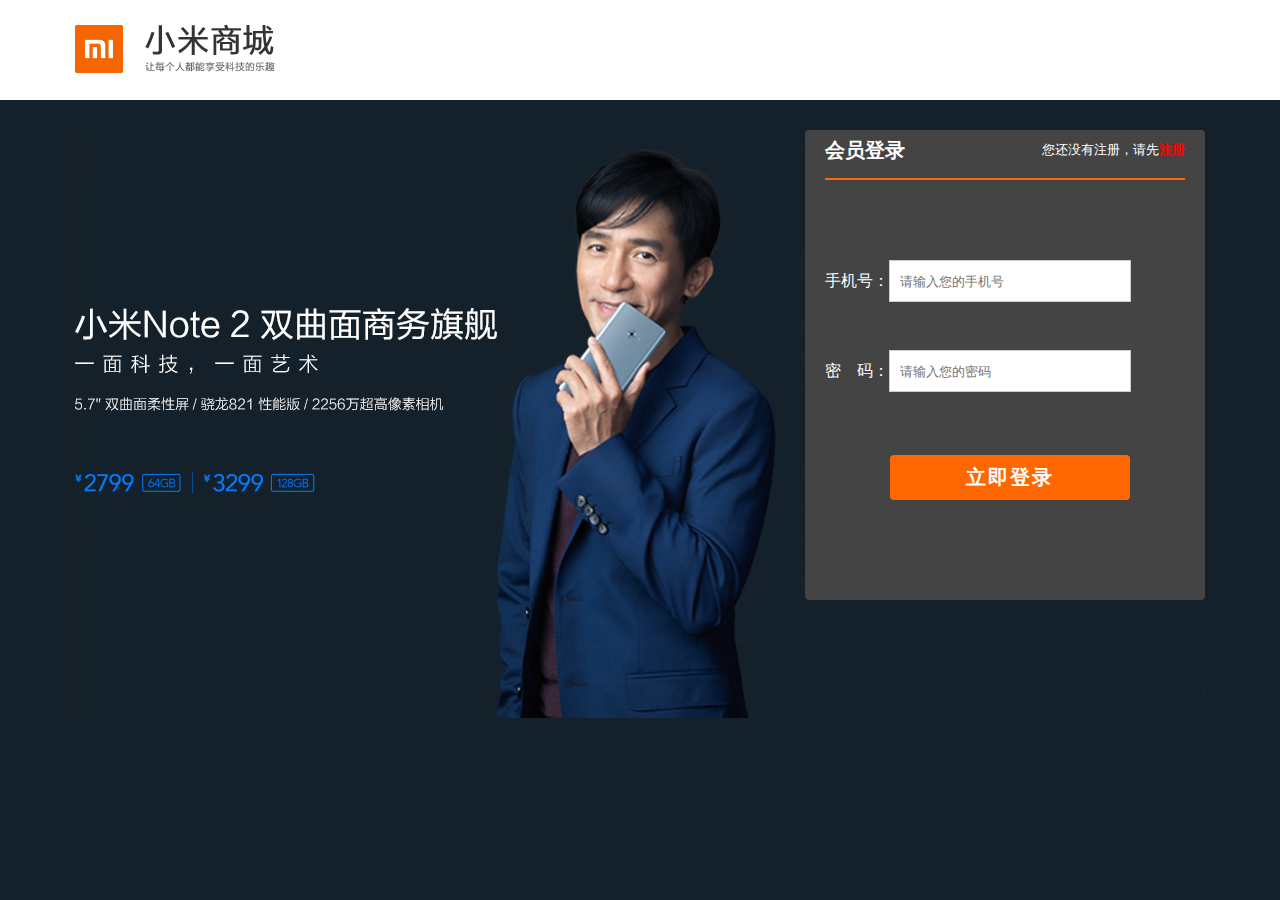
<file: web/login.html>
<!DOCTYPE html>
<html>

<head>
<meta charset="UTF-8">
<title></title>
<link rel="stylesheet" type="text/css" href="css/login.css" />
</head>
<style>
p {
	display: inline-block;
}

.fouse1 {
	border: 1px dashed yellow;
	font-family: "楷体";
	color: red;
}
input{
	margin-top:45px;
}
</style>

<body>
	<div id="app">
		<div class="top center" >
			<div class="logo center" >
				<img src="image/mistore_logo.png" />
			</div>
			<div class="form center">
				<div class="login">
					<div class="login_center">
						<div class="login_top">
							<div class="left fl">会员登录</div>
							<div class="right fr">您还没有注册，请先<a href="register.html">注册</a></div>
							<div class="clear"></div>
							<div class="xian center"></div>
						</div>
						<div class="login_main center" >
						<span style=" margin-left:120px;color:red"><b>{{msg}}</b></span>
							<div class="username">
							
								手机号：<input type="text" class="shurukuang" id="name"
									placeholder="请输入您的手机号" onfocus="fouse1(this,'this')"
									onblur="blur1(this,'this')" v-model="info.telephone"
									style="margin-top:0px;">
								<p></p>
							</div>
							<div class="username">
								密&nbsp;&nbsp;&nbsp;&nbsp;码：<input type="password" id="pwd1"
									v-model="info.password" class="shurukuang"
									placeholder="请输入您的密码" style="margin-top:15px"/>
								<p></p>
							</div>
							<input type="button" value="立即登录" class="submit" onclick="check()"
								   @click="login" style="margin-left:65px"/>
						</div>
					</div>
				</div>
			</div>
		</div>
	</div>
	<script>
		function check() {
			var name = document.getElementById("name");
			if (name.value == '') {
				alert('姓名不能为空');
				name.focus();
				return false;
			}

			var pwd1 = document.getElementById('pwd1');
			if (pwd1.value == '') {
				alert('密码不能为空');
				pwd1.focus();
				return false;
			} else {
				var vpwd = /^[A-Za-z0-9]+$/;
				if (!vpwd.test(pwd1.value)) {
					alert('密码错误，密码由数字和字母组成');
					pwd1.focus();
					return false;
				}
			}
			return true;
		}
	</script>
	<script type="text/javascript" src="js/vue.js"></script>
	<script type="text/javascript" src="js/jq.js"></script>
	<script type="text/javascript">
		var app = new Vue({
			el : "#app",
			data : {
				info : {},
				msg:null
			},
			methods : {
				login : function() {

					/* 获取用户的登录信息  */
					$.post("user?m=login", app.info, function(back) {
						if (back.code == 20008) {
							app.msg = back.msg;
						} else if (back.code == 20009) {
							window.location.href = "index.html";
						}
					});
				}
			}
		});
	</script>
</body>

</html>
</file>
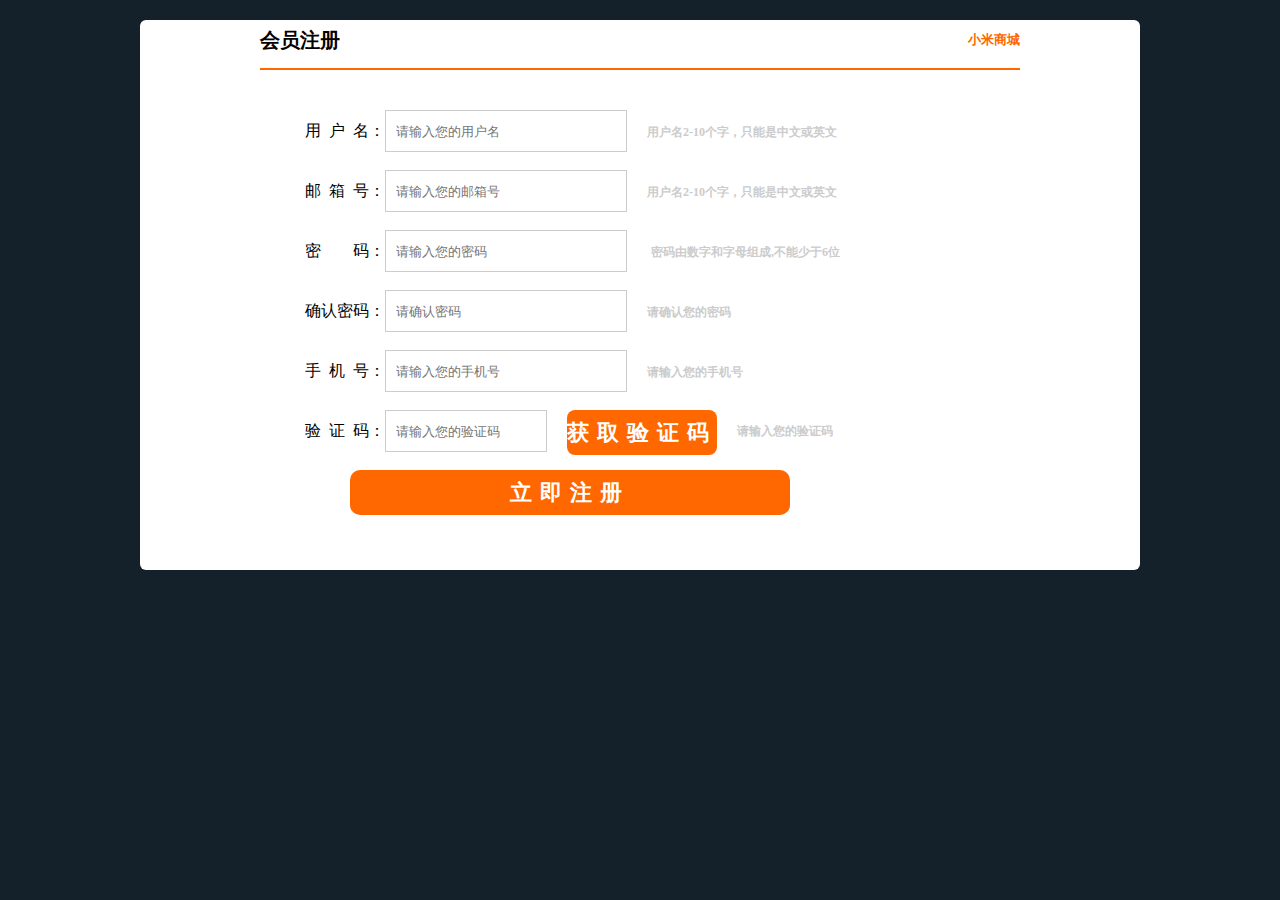
<file: web/register.html>
<!DOCTYPE html>
<html>

<head>
<meta charset="UTF-8">
<title>会员注册</title>
<link rel="stylesheet" href="css/login.css" />
</head>

<body>

	<div id="app">
		<div class="regist">
			<div class="regist_center">
				<div class="regist_top">
					<div class="left fl">会员注册</div>
					<div class="right fr">
						<a href="index.html">小米商城</a>
					</div>
					<div class="clear"></div>
					<div class="xian center"></div>
				</div>

				<div class="regist_main">

					<div class="username">
						用&nbsp;&nbsp;户&nbsp;&nbsp;名：<input type="text" class="shurukuang"
							placeholder="请输入您的用户名" id="name" v-model="info.nikename"
							onblur="user()"><span>用户名2-10个字，只能是中文或英文</span>
					</div>

					<div class="username">
						邮&nbsp;&nbsp;箱&nbsp;&nbsp;号：<input type="text" class="shurukuang"
							placeholder="请输入您的邮箱号" v-model="info.email" id="email"
							onblur="emial()"><span>用户名2-10个字，只能是中文或英文</span>
					</div>
					<div class="username">
						密&nbsp;&nbsp;&nbsp;&nbsp;&nbsp;&nbsp;&nbsp;&nbsp;码：<input
							type="password" id="pwd1" v-model="info.password"
							class="shurukuang" placeholder="请输入您的密码" onblur="password()">
						<span>密码由数字和字母组成,不能少于6位</span>
					</div>
					<div class="username">
						确认密码：<input type="password" class="shurukuang" id="pwd2"
							placeholder="请确认密码" onblur="pwd2()"><span>请确认您的密码</span>
					</div>
					<div class="username">
						手&nbsp;&nbsp;机&nbsp;&nbsp;号：<input type="text" class="shurukuang"
							id="phone" v-model="info.telephone" placeholder="请输入您的手机号"
							onblur="phone()" /><span>请输入您的手机号</span>
					</div>
					<div class="username">
						<div class="left fl">
							验&nbsp;&nbsp;证&nbsp;&nbsp;码：<input type="text" id="code"
								v-model="info.code" class="yanzhengma" placeholder="请输入您的验证码"
								style="width: 140px;" onblur="yanzhenma()">
						</div>
						<span>请输入您的验证码</span>
						<div class="right fl">
							<input type="button" @click="sendCode" value="获取验证码"
								class="submit"
								style="width: 150px; border-radius: 8px; margin-left: 0px;"
								click="phone()" />
						</div>

					</div>
					<div class="login_submit">
						<input type="button" @click="reg" value="立即注册" class="submit"
							style="border-radius: 10px;" />

					</div>
				</div>
			</div>

		</div>
	</div>

	<script type="text/javascript" src="js/vue.js"></script>
	<script type="text/javascript" src="js/jq.js"></script>
	<script type="text/javascript">
		function user() {
			//用户名
			var name = document.getElementById("name");
			if (name.value == '') {
				alert('姓名不能为空');
				return false;
			} else {
				var vname = (/^[a-zA-Z\u4e00-\u9fa5]{2,10}$/);
				if (!vname.test(name.value)) {
					alert('姓名2-10个字，只能是中文或英文');
					return false;
				}
			}
			return true;
		};
		function emial() {
			//邮箱
			var email = document.getElementById('email');
			if (email.value == '') {
				alert('邮箱不能为空');
				email.focus();
				return false;
			} else {
				var vemail = /^[0-9a-zA-Z]+(?:[\_\.\-][a-z0-9\-]+)*@[a-zA-Z0-9]+(?:[-.][a-zA-Z0-9]+)*\.[a-zA-Z]+$/i;
				if (!vemail.test(email.value)) {
					alert('邮箱格式错误');
					email.focus();
					return false;
				}
			}
			return true;
		};
		function password() {
			//密码
			var pwd1 = document.getElementById('pwd1');
			if (pwd1.value == '') {
				alert('密码不能为空');
				return false;
			} else {
				var vpwd = /^[A-Za-z0-9]+$/;
				if (!vpwd.test(pwd1.value)) {
					alert('密码错误，密码由数字和字母组成');
					return false;
				} else {
					if (pwd1.value.length < 6) {
						alert('密码不能少于6位');
						return false;
					}
				}
			}
			return true;
		};
		function pwd2() {
			//验证密码
			var pwd1 = document.getElementById('pwd1');
			var pwd2 = document.getElementById('pwd2');
			if (!(pwd2.value == pwd1.value)) {
				alert('确认密码与第一次输入相同，请重新输入');
				return false;
			}
			return true;
		};
		function phone() {
			//电话号
			var phone = document.getElementById('phone');
			if (phone.value == '') {
				alert('电话不能为空');
				return false;
			} else {
				var phone_reg = /^13[0-9]{1}[0-9]{8}$|15[0-9]{1}[0-9]{8}$|18[0-9]{1}[0-9]{8}|17[0-9]{1}[0-9]{8}$|16[0-9]{1}[0-9]{8}/;
				var tel_reg = /^([0-9]{3,4}-)?[0-9]{7,8}$/;
				if (!phone_reg.test(phone.value) && !tel_reg.test(phone.value)) {
					alert('手机或电话号码格式不正确。如果是固定电话，必须形如(xxxx-xxxxxxxx)');
					return false;
				}
			}
			return true;
		};
		function yanzhenma() {
			//验证码
			var code = document.getElementById('code');
			if (code.value == '') {
				alert('验证码不能为空');
				return false;
			}
			return true;
		}
		//表单验证
		function check() {
			return user() && emial() && password() && pwd2() && phone()
					&& yanzhenma();
		};
	</script>

	<script type="text/javascript">
		var app = new Vue(
				{
					el : "#app",
					data : {
						info : {}
					},
					methods : {
						reg : function() {
							if (check()) {
								/* 手机号唯一性判断 */
								$.post("user?m=reg", app.info,
							function(back) {
								//code 20006 手机号已存在   20007 注册成功
								// 20008 注册失败
								if (back.code == 20006) {
									alert("手机号已注册，请直接登录");
								} else if (back.code == 20007) {
									if (confirm("注册成功，去登录")) {
										window.location.href = "login.html";
									}
								} else if (back.code == 20005) {
									alert("验证码错误");
								}
							});
							}
						},
						sendCode : function() {
							if (phone()) {
								/* 判断验证码是否发送成功 */
								$.post("user?m=sendCode", app.info,
										function(back) {
											alert("发送成功");
										});
							}
						}
					}
				});
	</script>
</body>
</html>
</file>
<file: web/css/login.css>
/*样式初始化*/
*{margin:0;padding: 0;}
a{text-decoration: none;color: #000;}
img {border: 0; vertical-align:middle;} 
ul li{list-style: none;}
body,h1,h2,h3,h4,h5,h6{font: 12px 宋体,Times New Roman;}
body{background: rgb(20,33,42)  }

/*预定义样式*/
.w{width: 1000px;margin: 0 auto;}
.fl{float: left;}
.fr{float: right;}
.clear{clear:both;}
.center{margin:0 auto;}
.border{border:1px solid red;}

table{width: 360px;height: 240px;border:none;margin: 0 auto;}
tr,th,td{height: 20px;}
th{width: 60px;}
input:focus{border: 2px solid orange;}
/*用户登录*/
.top{width: 100%;height: 100px;background: #fff;}
.top .logo{width: 1130px;height: 100px;}
.form{width: 1130px;height:588px;background: url('../image/login_bg.jpg')no-repeat center center; }
.login{width: 400px;height: 470px;/*border:1px solid #ff6700;*/margin:30px auto;background: #444;color:#fff;margin-right: 0px;border-radius: 4px;}
.login .login_center{width: 360px;margin: 10px auto;}
.login .login_top{margin: 10px 0;}
.login .login_top .left{height: 40px;line-height: 40px;font-weight: bold;font-size: 20px;}
.login .login_top .right{height: 40px;line-height: 40px;font-size: 13px;}
.login .login_top .right a{color:red;font-weight: bold;}
.login .login_top .right a:hover{color:orange;}
.xian{height: 2px;background: #ff6700;margin:8px 0;}

.login_main{padding:20px 0;}
.login_main .username{font:16px Times New Roman;height: 40px;line-height: 40px;margin:35px 0;}
.login_main .username .shurukuang{width: 220px;height: 30px;border:1px solid #ccc;padding:5px 10px; }
.login_main .username .yanzhengma{width: 100px;height: 30px;border:1px solid #ccc;padding:5px 10px; }
.login_main .username .shurukuang:focus{border: 1px solid blue;background: #F0FFFF;}
.login_main .username .yanzhengma:focus{border: 1px solid blue;background: #F0FFFF;}
.login_main .username .right{margin-left: 20px;}

/*设置按钮样式*/
.login .login_center .login_submit{margin: 15px auto;}
.login .login_center .submit{border:none;width: 240px;height: 45px;margin-left:55px;background: #ff6700;color: #fff; font-size: 20px;font-weight: bold;letter-spacing: 2px;cursor:pointer;border-radius: 4px;}
.login .login_center .submit:hover{border:1px solid #fff;}


/*用户注册*/
.regist{width: 1000px;height: 550px;margin:20px auto;background:#fff;color:#000;border-radius: 6px;}
.regist_center{width: 760px;margin: 10px auto;}
.regist .regist_top{margin: 10px 0;}
.regist .regist_top .left{height: 40px;line-height: 40px;font-weight: bold;font-size: 20px;}
.regist .regist_top .right{height: 40px;line-height: 40px;font-size: 13px;}
.regist .regist_top .right a{color:#ff6700;font-weight: bold;}
.regist .regist_top .right a:hover{color:orange;}
.xian{height: 2px;background: #ff6700;margin: 8px auto;}

.regist_main{padding:10px 0;padding-left:45px;}
.regist_main .username{font:16px Times New Roman;height: 40px;line-height: 40px;margin:20px 0;}
.regist_main .username .shurukuang{width: 220px;height: 30px;border:1px solid #ccc;padding:5px 10px; }
.regist_main .username .yanzhengma{width: 100px;height: 30px;border:1px solid #ccc;padding:5px 10px; }
.regist_main .username .shurukuang:focus{border: 1px solid blue;background: #F0FFFF;}
.regist_main .username .yanzhengma:focus{border: 1px solid blue;background: #F0FFFF;}
.regist_main .username .right{margin-left: 20px;}

.regist_main .username span{display:inline-block;margin-left:20px;font-size: 12px;color: #ccc;font-weight: bold;}
.regist_main .username span:hover{color: #ff6700;}

.regist .regist_center .regist_submit{margin: 20px auto;}
.regist .regist_center .submit{border:none;width: 440px;height: 45px;margin-left:45px;background: #ff6700;color: #fff; font-size: 22px;font-weight: bold;letter-spacing: 8px;cursor:pointer;}
.regist .regist_center .submit:hover{border:1px solid #ccc;}

footer{width: 100%;height: 80px;background:#fff;padding: 30px 0;}
footer .copyright{height: 30px;line-height: 30px;font-size: 13px;word-spacing: 15px;text-align: center;}
footer .copyright:first-of-type{margin-top: 10px;}
</file>
